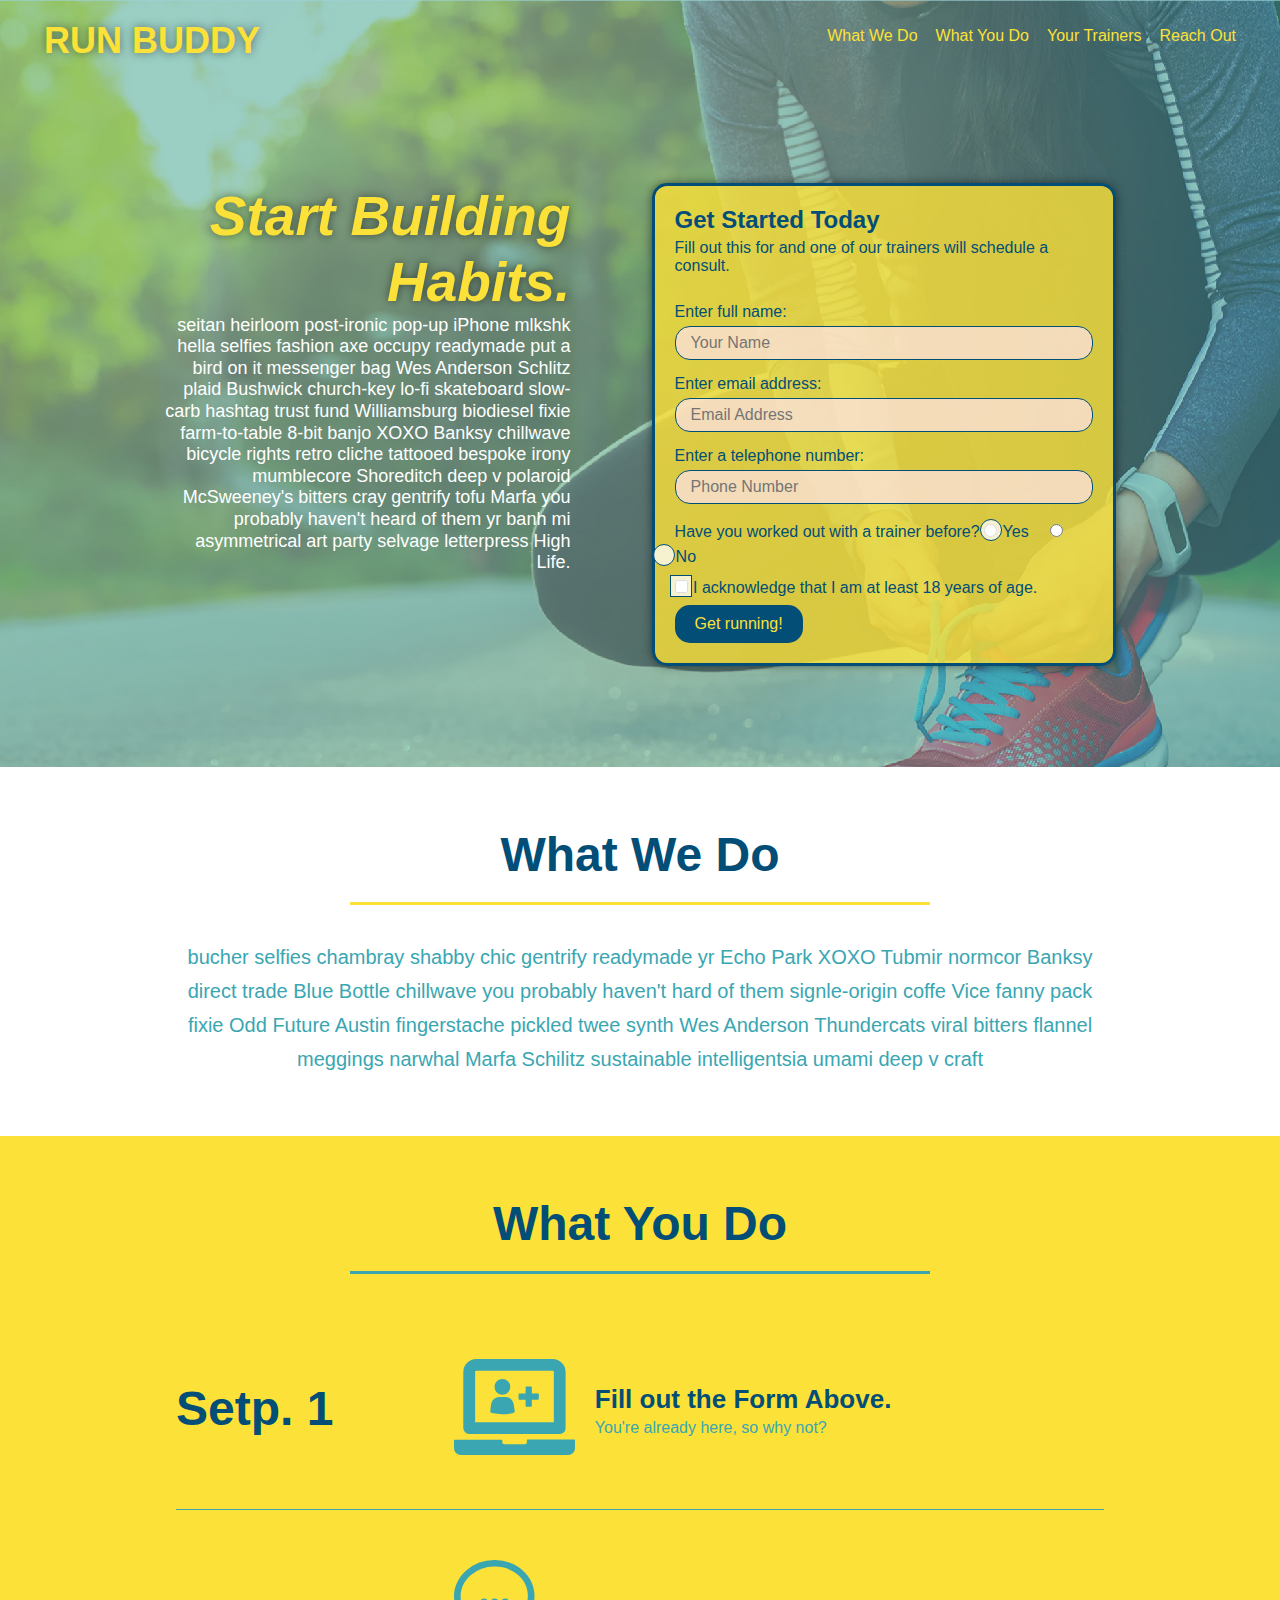
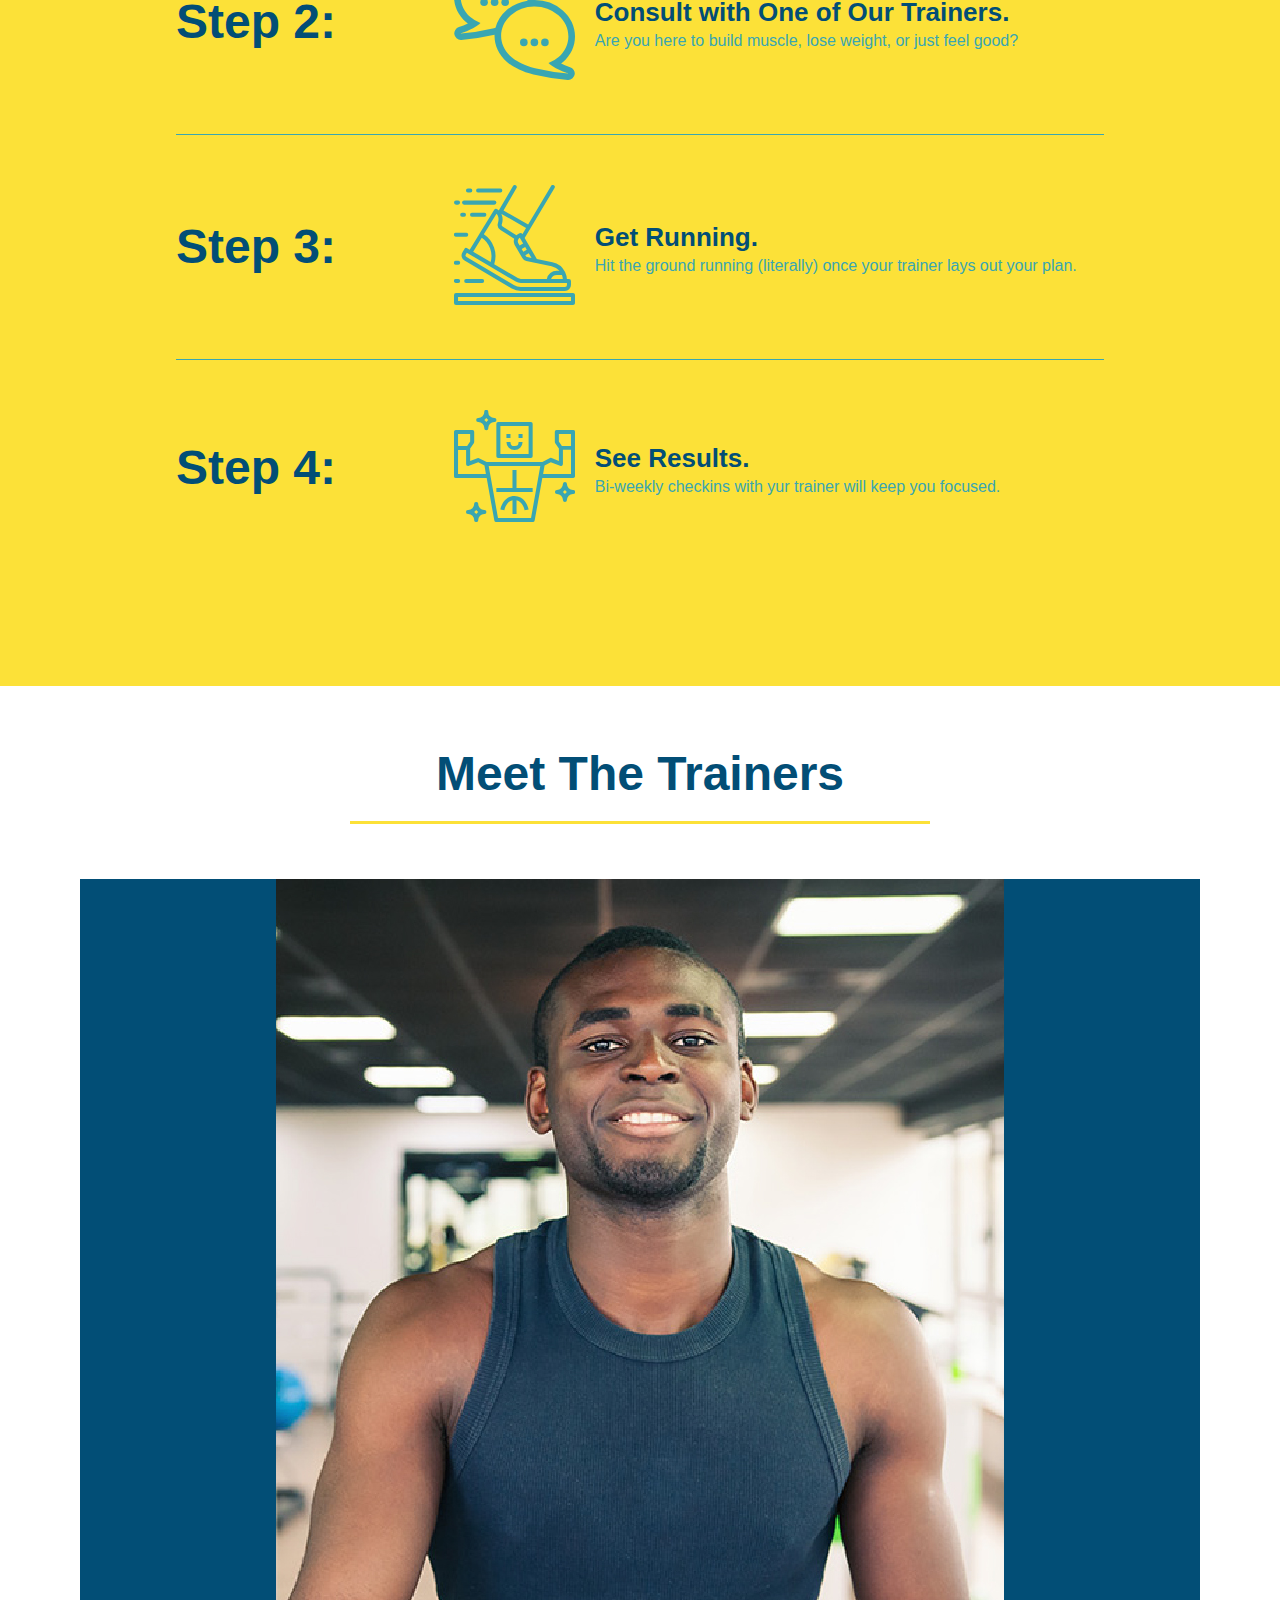
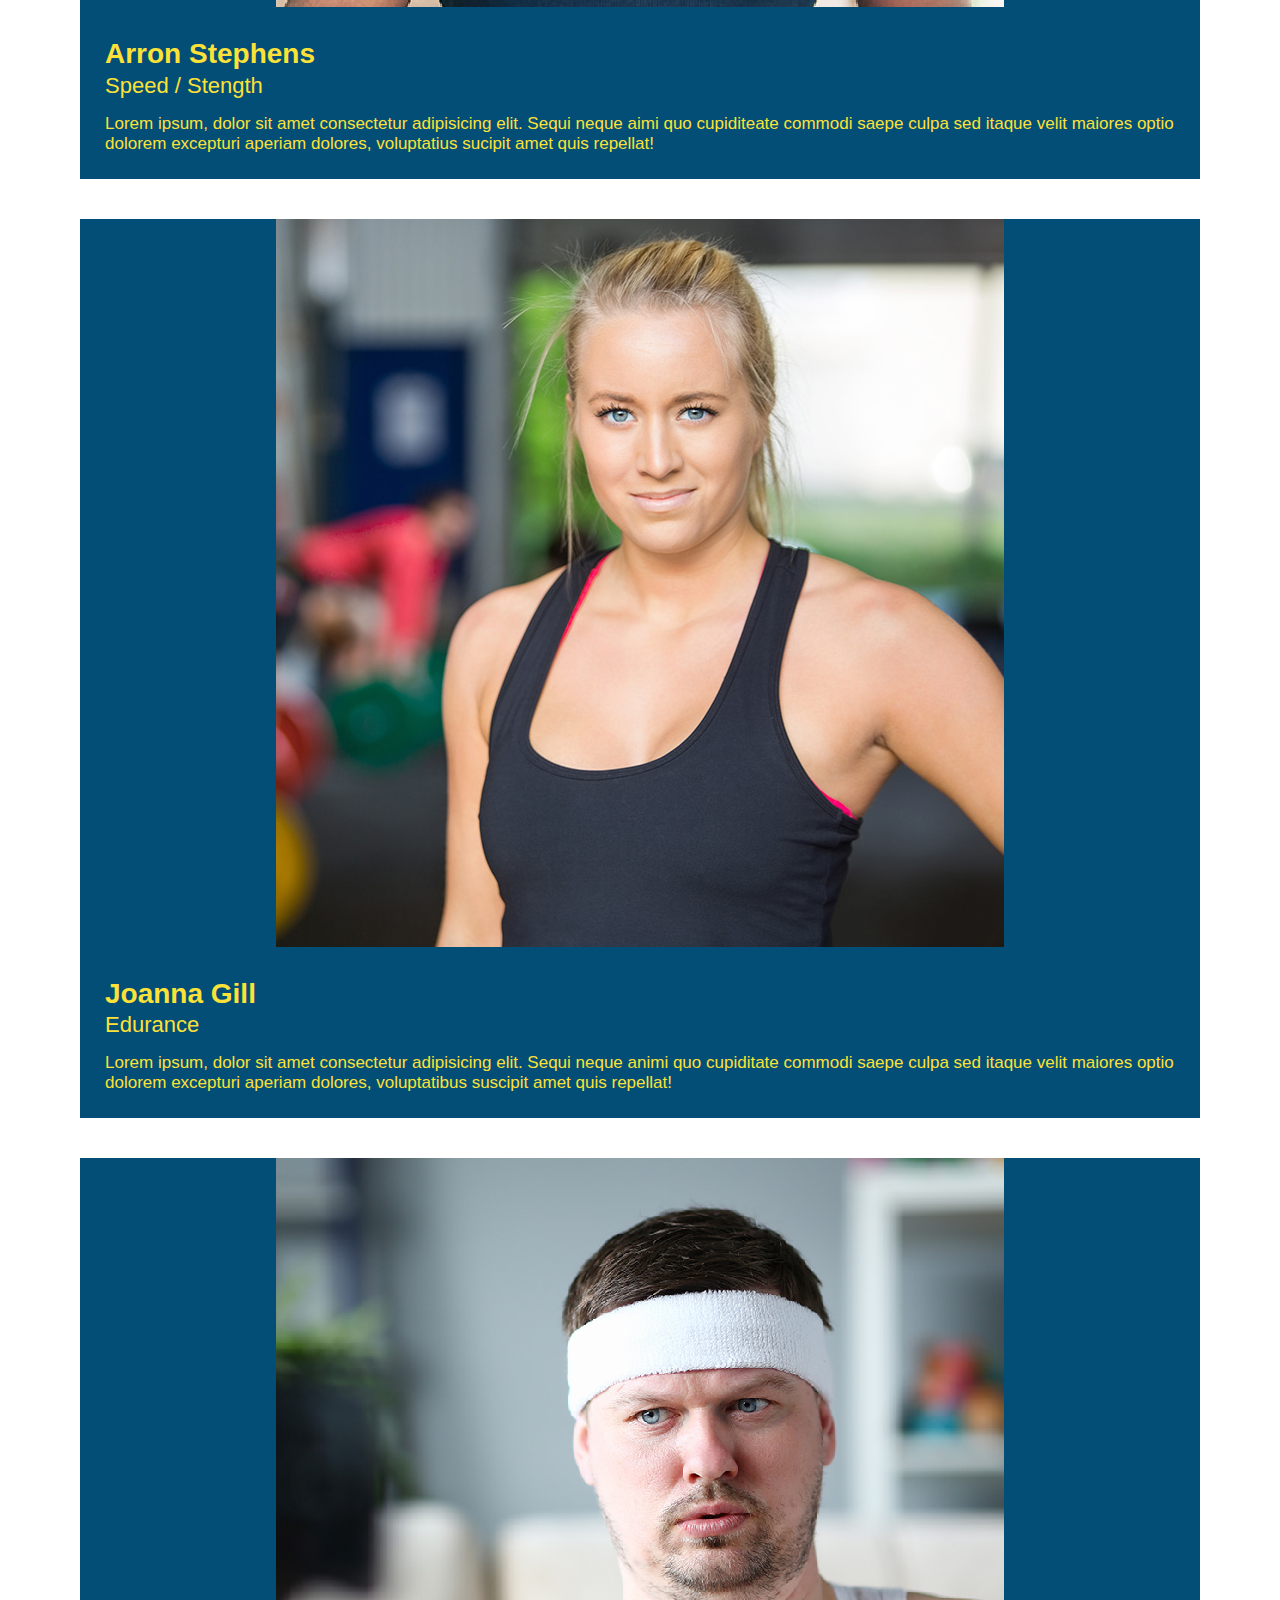
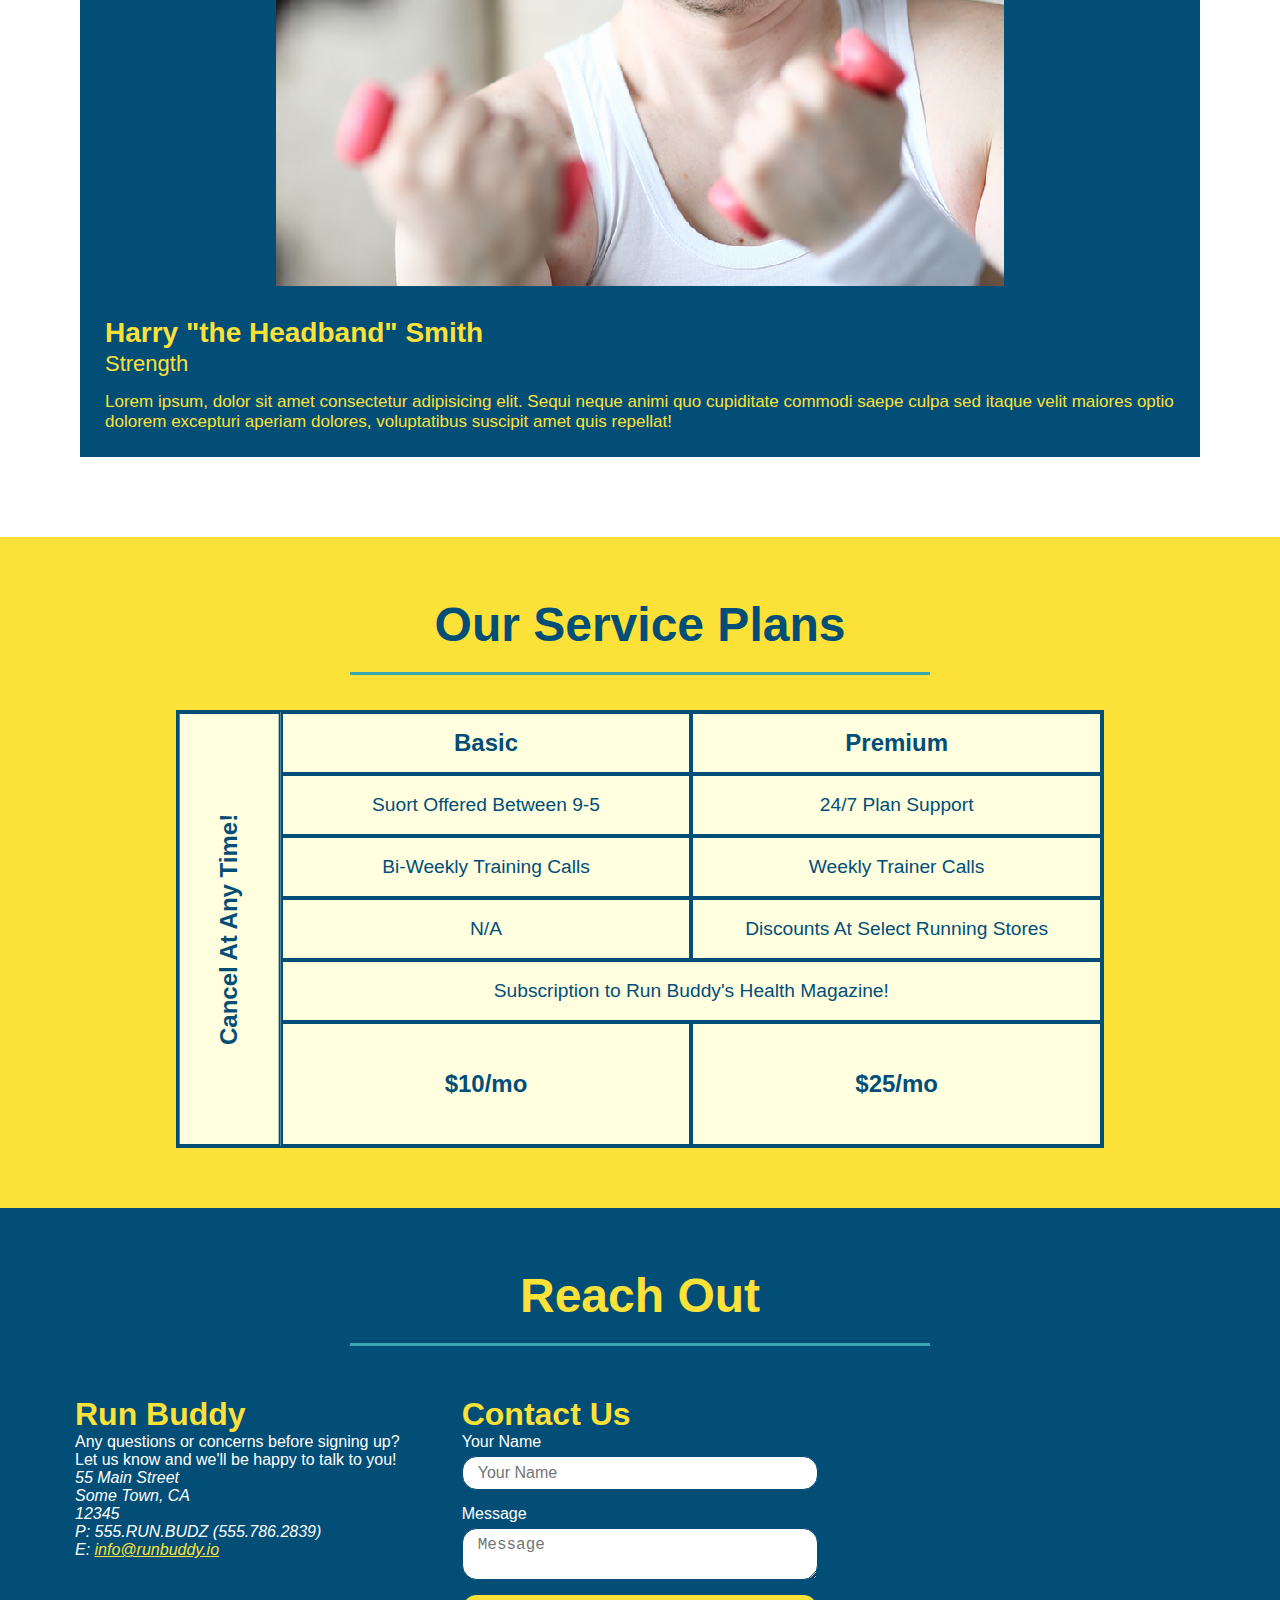
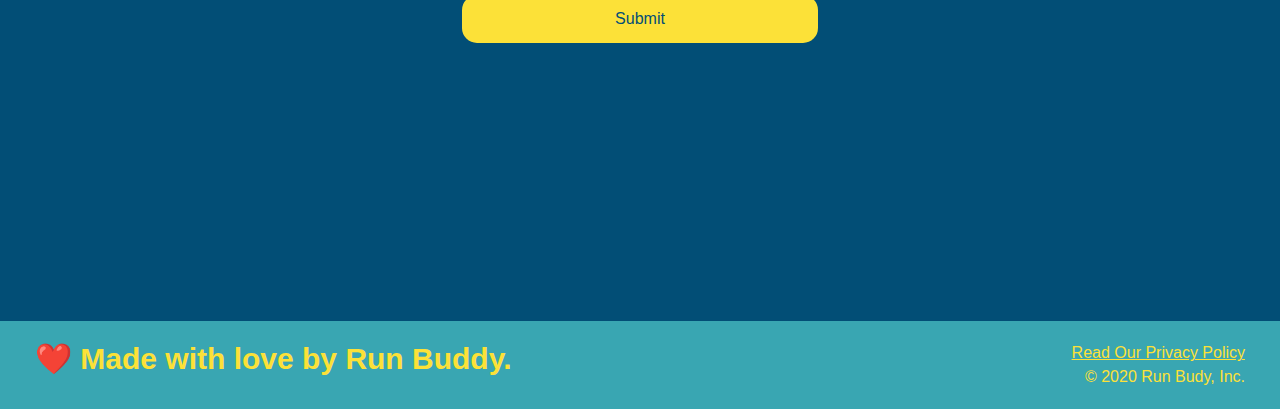
<file: index.html>
<!doctype html>
<html lang="en">
    <head>
        <meta charset="UTF-8" />
        <title>🏃 Run Buddy 🏃</title>
        <link rel="stylesheet" href="./assets/css/style.css" />
         
    </head>

    <body>
                
        <!-- Navigation-->
        <header>
            <h1> 
               <a hreft ="/">RUN BUDDY</a>
            </h1>
            <nav>
                <!-- Unordered list element --> 
                <ul>
                    <!-- List item element-->
                    <li>
                        <!-- Anchor Element -->
                        <a href="#what-we-do">What We Do</a>
                    </li>
                    <li>
                        <a href="#what-you-do">What You Do</a>
                    </li>
                    <li>
                        <a href="#your-trainers">Your Trainers</a>
                    </li>
                    <li>
                        <a href="#reach-out">Reach Out</a>
                    </li>
                </ul>
            </nav>
        </header>
        
    <!-- hero/jumborton -->
        <section class="hero">
            <div class="hero-cta">
                <h2>Start Building Habits.</h2>
                <p>seitan heirloom post-ironic pop-up iPhone mlkshk hella selfies fashion axe occupy readymade put a bird on it
                    messenger bag Wes Anderson Schlitz plaid Bushwick church-key lo-fi skateboard slow-carb hashtag trust fund
                    Williamsburg biodiesel fixie farm-to-table 8-bit banjo XOXO Banksy chillwave bicycle rights retro cliche
                    tattooed bespoke irony mumblecore Shoreditch deep v polaroid McSweeney's bitters cray gentrify tofu Marfa you
                    probably haven't heard of them yr banh mi asymmetrical art party selvage letterpress High Life. 
                </p>
            </div>
            <div class="hero-form">
                <h3>Get Started Today</h3>
                <p>Fill out this for and one of our trainers will schedule a consult.</p>
                <!-- Add form element -->
                <form> 
                    <br>             
                    <p label for="name">Enter full name:</label></p>
                    <input type="text" placeholder="Your Name" name="name" id="name" class="form-input">

                    <p label for="email">Enter email address:</label></p>
                    <input type="email" placeholder="Email Address" name="email" id="email" class="form-input">
                   
                    <p label for="phone">Enter a telephone number:</label></p>
                    <input type="te>l" placeholder="Phone Number" name="phone" id="phone" class="form-input">

                    <p>
                        Have you worked out with a trainer before?
                        <span class="radio-wrapper">
                            <input type="radio" name="trainer-confirm" id="trainer-yes" />
                            <label for="trainer-yes">Yes</label>
                        </span>
                        <span class="radio-wrapper">
                            <input type="radio" name="trainer-confirm" id="trainer-no" />
                            <label for="trainer-no">No</label>
                        </span>
                    </p>
                    <p>
                        <span class="checkbox-wrapper">
                            <input type="checkbox" name="age-confirmation" id="checkbox" />
                            <label for="checkbox">I acknowledge that I am at least 18 years of age. </label>
                        </span>
                    </p>
                    
                    <button type="submit">
                        Get running!
                    </button>
                </form>
            </div>
        </section>
        <!-- End of Hero Section-->    

    <!-- "What we do: Secion -->
        <section id="what-we-do" class="intro">
            <div class="flex-row">
                <h2 class="section-title primary-border">What We Do</h2>
            </div>
            <div class="flex-row">
                <p>
                    bucher selfies chambray shabby chic gentrify readymade yr Echo Park XOXO Tubmir normcor Banksy direct trade Blue Bottle chillwave you probably haven't hard of them signle-origin coffe Vice fanny pack fixie Odd Future Austin fingerstache pickled twee synth Wes Anderson Thundercats viral bitters flannel meggings narwhal Marfa Schilitz sustainable intelligentsia umami deep v craft
                </p> 
            </div>
        </section>

    <!-- "What you do: Secion -->
        <section id="what-you-do" class="steps">
            <div class="flex-row">
                <h2 class="section-title secondary-border">What You Do</h2>
            </div>            
            <div class="step">
                <h3>Setp. 1</h3>
                <div class="step-info">
                    <div class="step-img">
                        <img src="./assets/images/step-1.svg" alt="" />
                    </div>
                    <div class="step-text">
                        <h4>Fill out the Form Above.</h4>
                        <p> You're already here, so why not?</p>
                    </div>
                </div>
            </div>
            <div class="step">
                <h3> Step 2:</h3>
                <div class="step-info">
                    <div class="step-img">
                        <img src="./assets/images/step-2.svg" alt="" />
                    </div>
                    <div class="step-text">
                        <h4>Consult with One of Our Trainers.</h4>
                        <p>Are you here to build muscle, lose weight, or just feel good?</p>
                    </div>
                </div>  
            </div>
            <div class="step">
                <h3>Step 3:</h3>
                <div class="step-info">
                    <div class="step-img">
                        <img src="./assets/images/step-3.svg" alt="" />
                    </div>
                    <div class="step-text">
                        <h4>Get Running.</h4>
                        <p>Hit the ground running (literally) once your trainer lays out your plan.</p>
                    </div>
                </div>
            </div>
            <div class="step">
                <h3>Step 4:</h3>
                <div class="step-info">
                    <div class="step-img">
                        <img src="./assets/images/step-4.svg" alt="" />
                    </div>
                    <div class="step-text">
                        <h4>See Results.</h4>
                        <p>Bi-weekly checkins with yur trainer will keep you focused.</p>
                    </div>
                </div>
            </div>              
       </section>

    <!-- "Meet The Trainers" Section -->
        <section id="your-trainers">
            <div class="flex-row">
                <h2 class="section-title primary-border">Meet The Trainers</h2>
            </div>
            <div class="trainers">
                <article class="trainer">
                    <img src="./assets/images/trainer-1.jpg" alt="Arron Stephens in workout clothes, ready to pump iron" />
                    <div class="trainer-bio">
                        <h3>Arron Stephens</h3>
                        <h4>Speed / Stength</h4>
                        <p>
                            Lorem ipsum, dolor sit amet consectetur adipisicing elit. Sequi neque aimi quo cupiditeate commodi saepe culpa sed
                            itaque velit maiores optio dolorem excepturi aperiam dolores, voluptatius sucipit amet quis repellat!
                        </p>
                    </div>
                </article>
                <!-- Second Trainer Bio -->
                <article class="trainer">
                    <img src="./assets/images/trainer-2.jpg" alt="Joanna Gill cooling off after a workout" />
                    <div class="trainer-bio">
                        <h3>Joanna Gill</h3>
                        <h4>Edurance</h4>
                        <p>Lorem ipsum, dolor sit amet consectetur adipisicing elit. Sequi neque animi quo cupiditate commodi saepe culpa sed
                            itaque velit maiores optio dolorem excepturi aperiam dolores, voluptatibus suscipit amet quis repellat!
                        </p>
                    </div>
                    
                </article>
                <!-- Third Trainer Bio -->
                <article class="trainer">
                    <img src="./assets/images/trainer-3.jpg" alt="Harry Smith wearing a headband and lifting comically small pink wieghts" />
                    <div class="trainer-bio">
                        <h3>Harry "the Headband" Smith</h3>
                        <h4>Strength</h4>
                        <p>
                            Lorem ipsum, dolor sit amet consectetur adipisicing elit. Sequi neque animi quo cupiditate commodi saepe culpa sed
                            itaque velit maiores optio dolorem excepturi aperiam dolores, voluptatibus suscipit amet quis repellat! 
                        </p>
                    </div>
                </article> 
            </div>         
            </section>    
    
    <!-- Service Plan Grid -->
        <section id="service-plans" class="services">
        
            <h2 class="section-title secondary-border">
                Our Service Plans
            </h2>
                <div class="service-grid-wrapper">
                    <div class="service-grid-container">
                        <div class="service-grid-item grid-head basic">
                            Basic
                        </div>
                        <div class="service-grid-item grid-head premium">
                            Premium
                        </div>
                        <div class="service-grid-item basic">
                            Suort Offered Between 9-5
                        </div>
                        <div class="service-grid-item premium">
                            24/7 Plan Support
                        </div>
                        <div class="service-grid-item basic">
                            Bi-Weekly Training Calls
                        </div>
                        <div class="service-grid-item premium">
                            Weekly Trainer Calls
                        </div>
                        <div class="service-grid-item basic">
                            N/A
                        </div>
                        <div class="service-grid-item premium">
                            Discounts At Select Running Stores
                        </div>
                        <div class="service-grid-item both">
                            Subscription to Run Buddy's Health Magazine!
                        </div> 
                        <div class="service-grid-item grid-price basic">
                            $10/mo 
                        </div>
                        <div class="service-grid-item grid-price premium">
                            $25/mo 
                        </div>
                        <div class="service-grid-item cancel">
                            Cancel At Any Time!
                        </div>                        
                    </div>
                </div>            

        </section>
        

    <!-- "Reach Out" Section -->
        <section id="reach-out" class="contact">
            <div class="flex-row">
                <h2 class="section-title secondary-border">Reach Out</h2>
            </div>
            <div class="contact-info">
                <div>
                    <h3>Run Buddy</h3>
                    <p>
                        Any questions or concerns before signing up?
                    <br />
                        Let us know and we'll be happy to talk to you!
                    </p>
                    <address>
                        55 Main Street <br />
                        Some Town, CA <br />
                        12345 <br />
                        P: 555.RUN.BUDZ (555.786.2839) <br/>
                        E: <a href="mailto:info@runbuddy.io">info@runbuddy.io</a>
                    </address>
                </div>
            <div class="contact-form">
                <h3>Contact Us</h3>
                <form>
                    <label for="contact-name">Your Name</label>
                    <input type="text" id="contact-name" placeholder="Your Name" />

                    <label for="contact-message">Message</label>
                    <textarea id="contact-message" placeholder="Message"></textarea>

                    <button type="submit">Submit</button>
                </form>
            </div>
                <iframe
                    src="https://www.google.com/maps/embed?pb=!1m18!1m12!1m3!1d3331.0737124426587!2d-111.74105488442896!3d33.39524105951178!2m3!1f0!2f0!3f0!3m2!1i1024!2i768!4f13.1!3m3!1m2!1s0x872baf3e3e8aa27b%3A0x6c473b8673fe40e5!2s1055%20E%20Florian%20Ave%2C%20Mesa%2C%20AZ%2085206!5e0!3m2!1sen!2sus!4v1596070304482!5m2!1sen!2sus" width="600" height="450" frameborder="0" style="border:0;" allowfullscreen="" aria-hidden="false" tabindex="0"
                    frameborder="0"
                    style="border:0"
                    allowfullscreen>  
                </iframe>                            
            </div>
        </section>

    <!-- "The Footer" Section-->
        <footer>
            <h2>❤️ Made with love by Run Buddy.</h2>
            <div> 
                <a href="./privacy-policy.html">Read Our Privacy Policy</a> 
                <br />
                &copy; 2020 Run Budy, Inc.
            </div>
        </footer>
    </body>
</html>
</file>
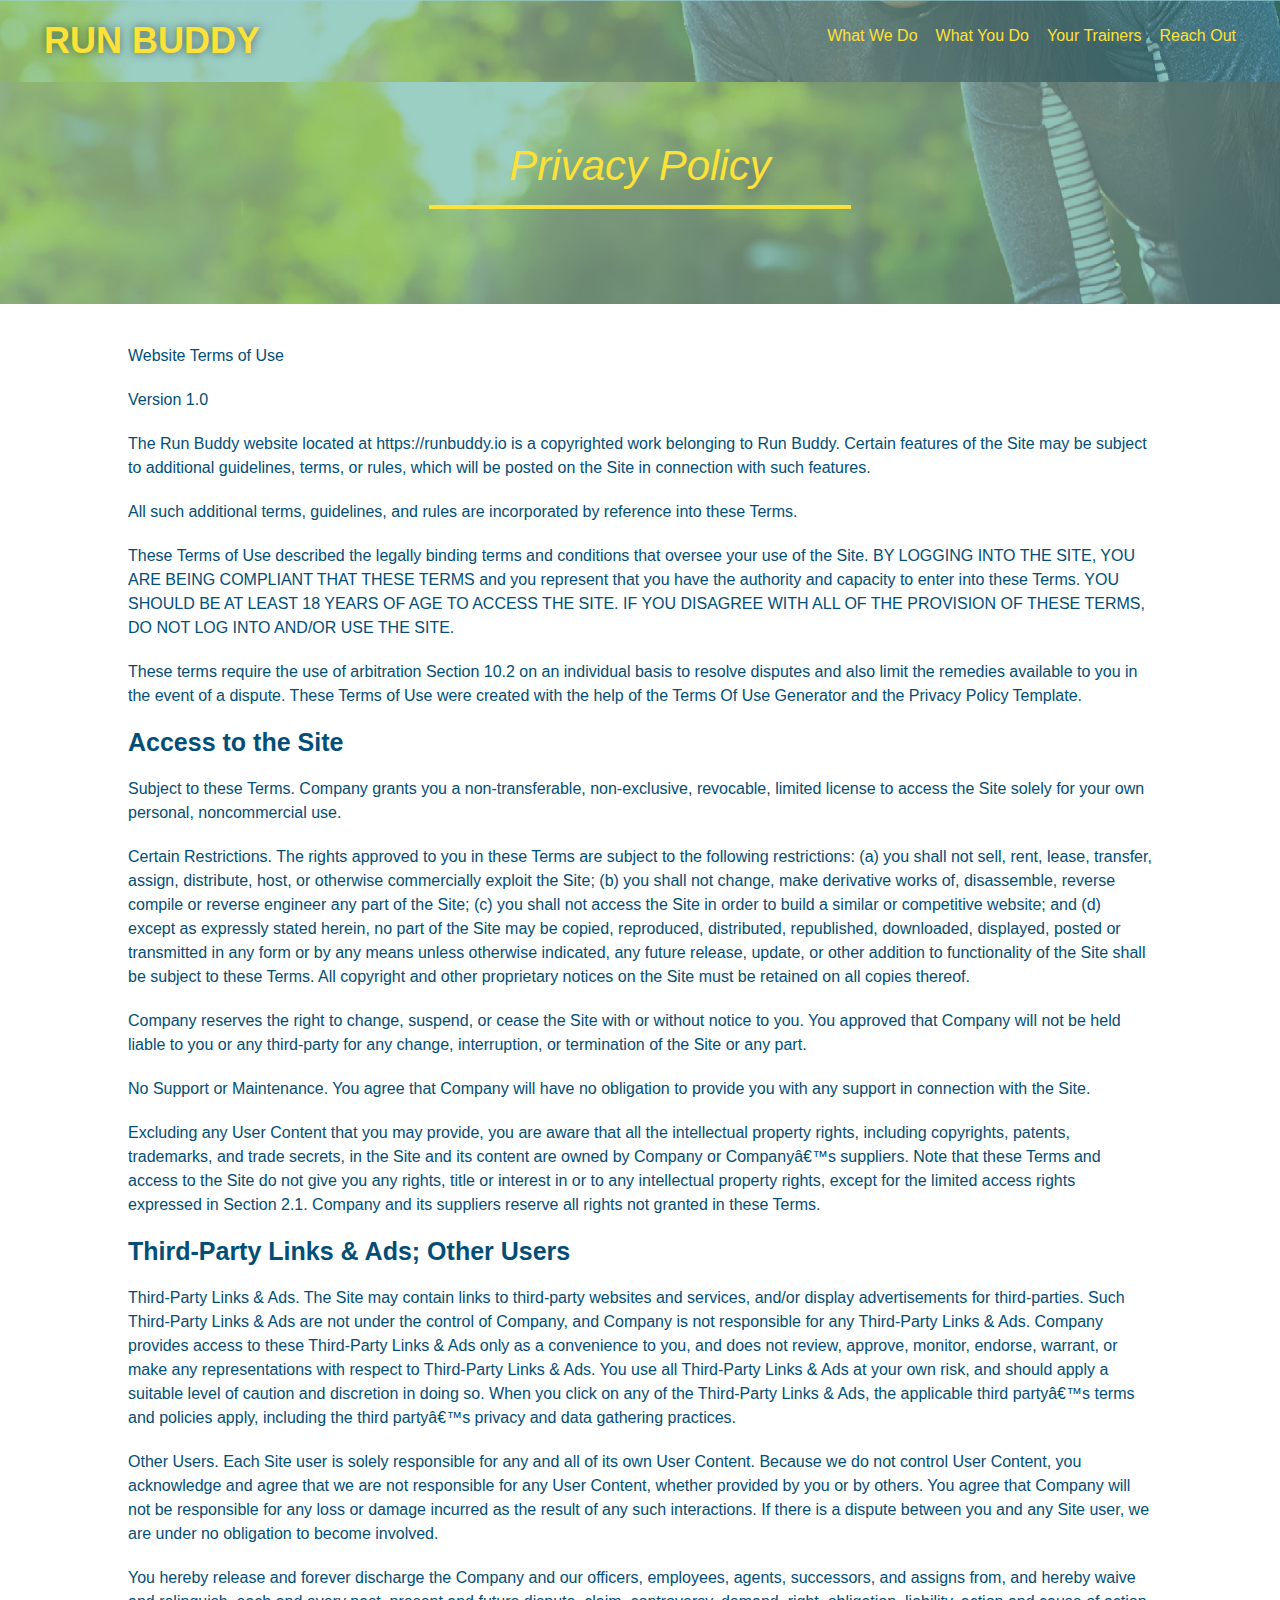
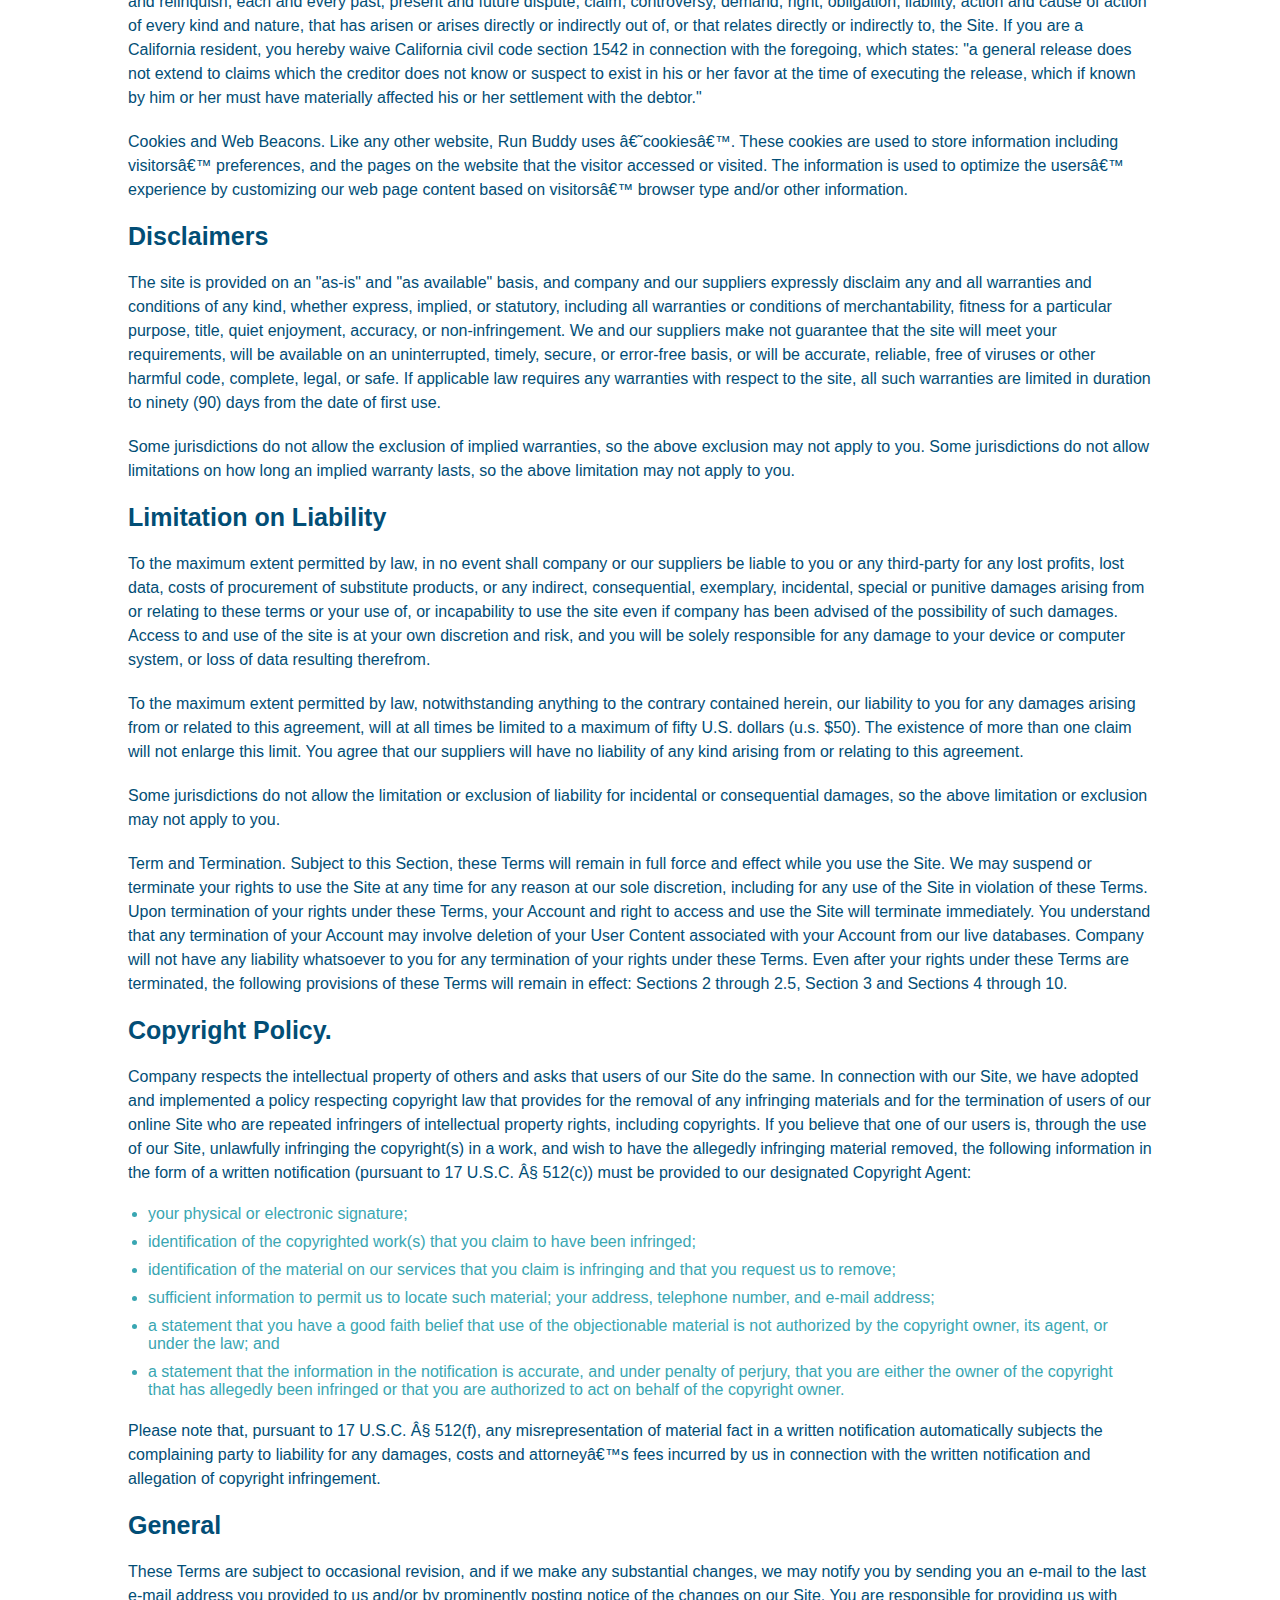
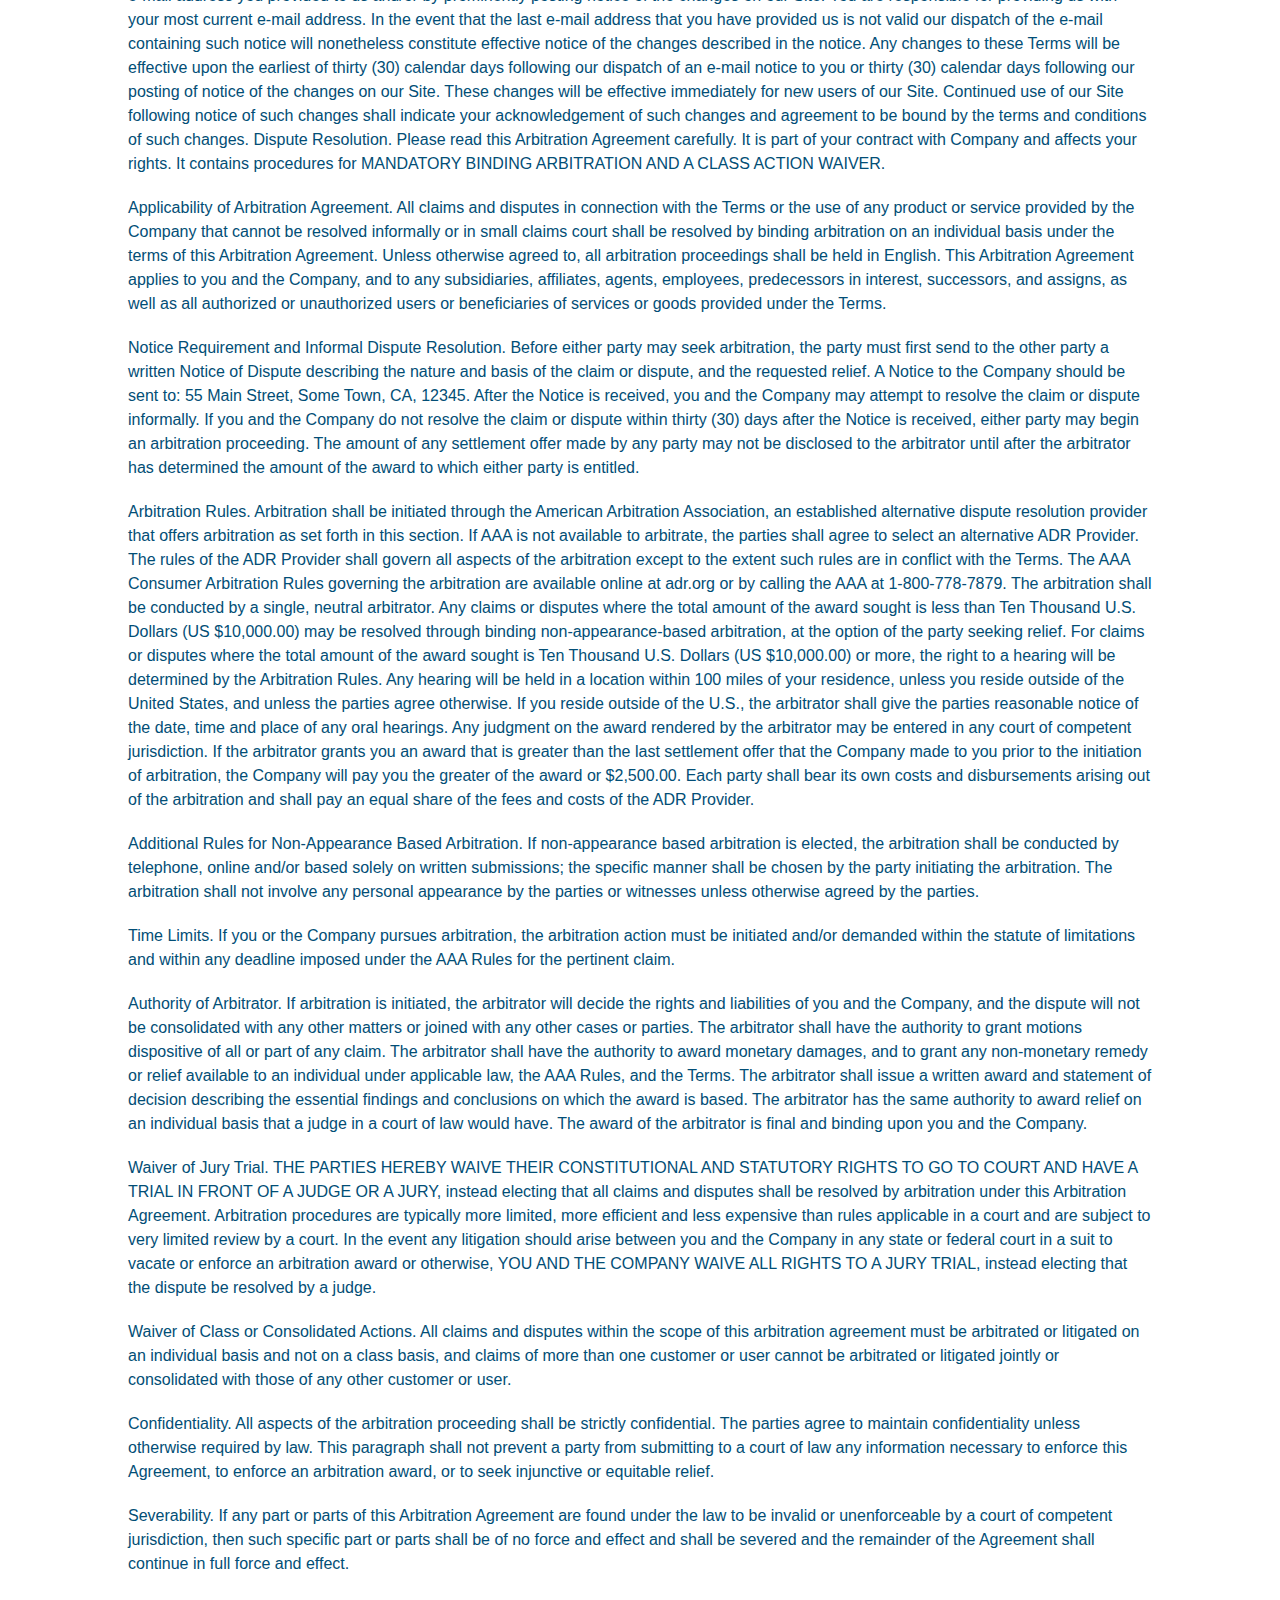
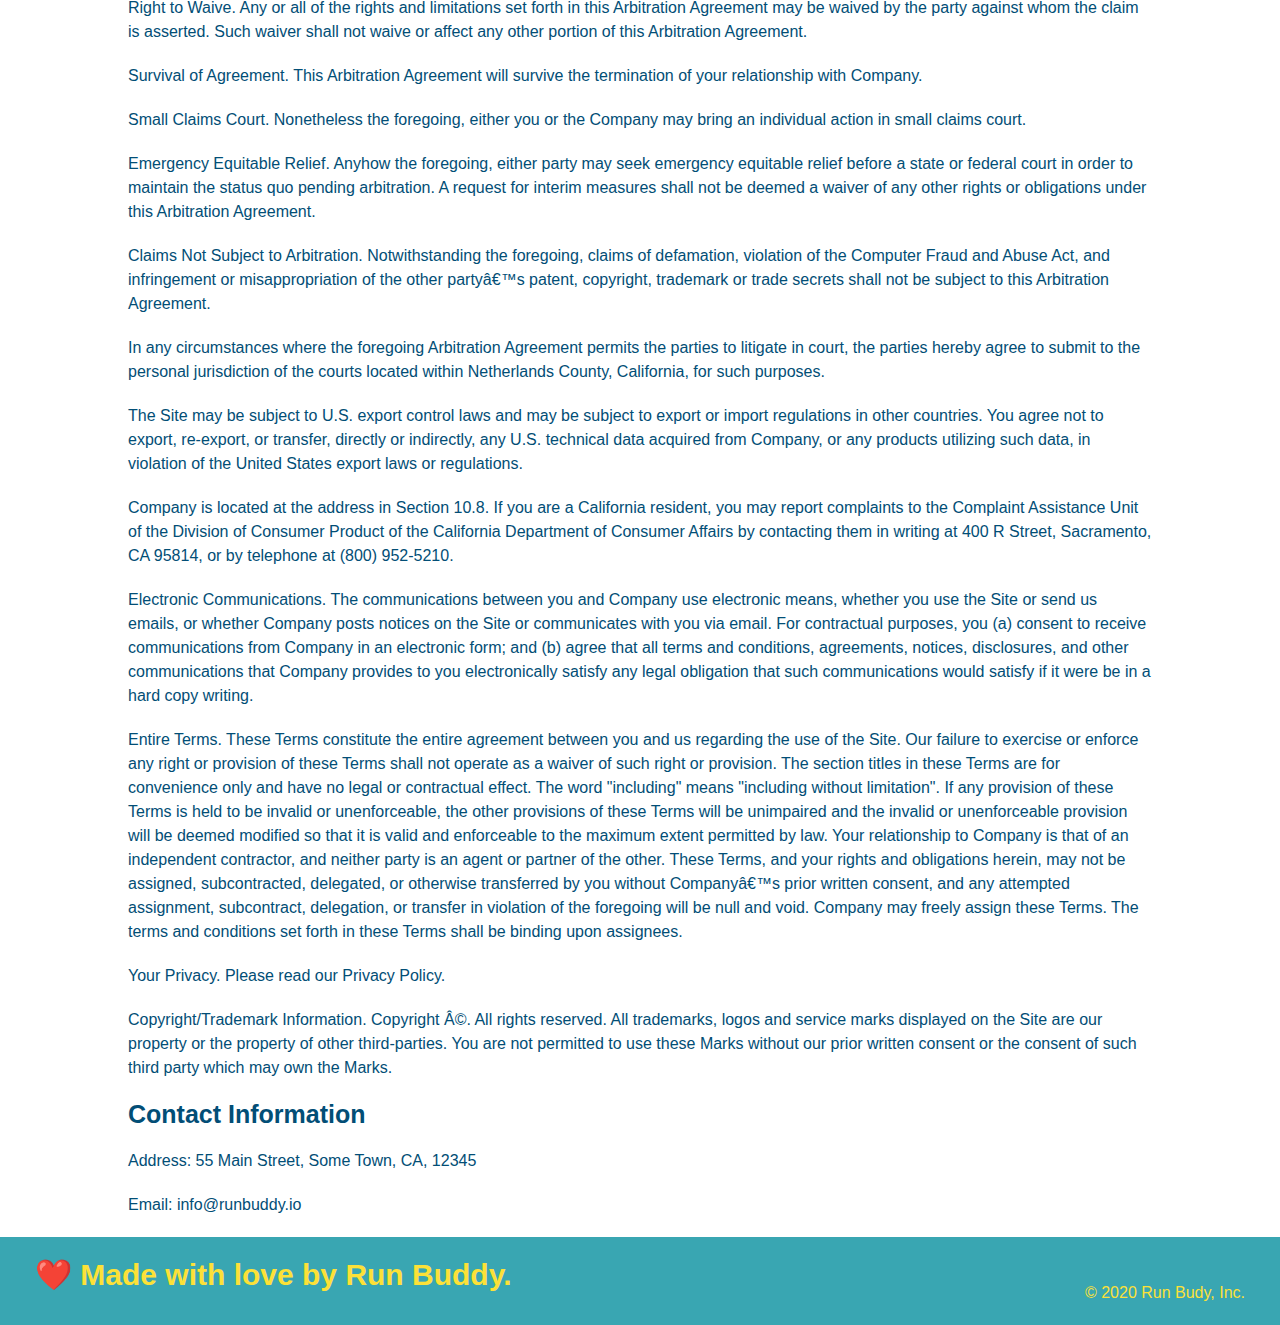
<file: privacy-policy.html>
<!DOCTYPE html>
<html lang="en">
    <head>
        <meta charset="UTF-8">
        
        <title>🏃 Privicy Policy - Run Buddy 🏃</title>
        <link rel="stylesheet" href="./assets/css/style.css" />
        <link rel="stylesheet" href="./assets/css/secondary-styles.css" />
        
    </head>
    <body>
        <header>
            <h1> 
                <a hreft ="/">RUN BUDDY</a>
             </h1>
            <nav>                
                <!-- Unordered list element --> 
                <ul>
                    <!-- List item element-->
                    <li>
                        <!-- Anchor Element -->
                        <a href="./index.html#what-we-do">What We Do</a>
                    </li>
                    <li>
                        <a href="./index.html#what-you-do">What You Do</a>
                    </li>
                    <li>
                        <a href="./index.html#your-trainers">Your Trainers</a>
                    </li>
                    <li>
                        <a href="./index.html#reach-out">Reach Out</a>
                    </li>
                </ul>
            </nav>
        </header>
        <section class="hero">
            <h2 class="page-title">
                Privacy Policy
            </h2>
        </section>
        <article class ="secondary-content">
            <p>
                Website Terms of Use
              </p>
        
              <p>
                Version 1.0
              </p>
        
              <p>
                The Run Buddy website located at https://runbuddy.io is a copyrighted work belonging to Run Buddy. Certain
                features of the Site may be subject to additional guidelines, terms, or rules, which will be posted on the Site
                in connection with such features.
              </p>
        
              <p>
                All such additional terms, guidelines, and rules are incorporated by reference into these Terms.
              </p>
        
              <p>
                These Terms of Use described the legally binding terms and conditions that oversee your use of the Site. BY
                LOGGING INTO THE SITE, YOU ARE BEING COMPLIANT THAT THESE TERMS and you represent that you have the authority
                and capacity to enter into these Terms. YOU SHOULD BE AT LEAST 18 YEARS OF AGE TO ACCESS THE SITE. IF YOU
                DISAGREE WITH ALL OF THE PROVISION OF THESE TERMS, DO NOT LOG INTO AND/OR USE THE SITE.
              </p>
        
              <p>
                These terms require the use of arbitration Section 10.2 on an individual basis to resolve disputes and also
                limit the remedies available to you in the event of a dispute. These Terms of Use were created with the help of
                the Terms Of Use Generator and the Privacy Policy Template.
              </p>
        
              <h3>
                Access to the Site
              </h3>
        
              <p>
                Subject to these Terms. Company grants you a non-transferable, non-exclusive, revocable, limited license to
                access the Site solely for your own personal, noncommercial use.
              </p>
        
              <p>
                Certain Restrictions. The rights approved to you in these Terms are subject to the following restrictions: (a)
                you shall not sell, rent, lease, transfer, assign, distribute, host, or otherwise commercially exploit the Site;
                (b) you shall not change, make derivative works of, disassemble, reverse compile or reverse engineer any part of
                the Site; (c) you shall not access the Site in order to build a similar or competitive website; and (d) except
                as expressly stated herein, no part of the Site may be copied, reproduced, distributed, republished, downloaded,
                displayed, posted or transmitted in any form or by any means unless otherwise indicated, any future release,
                update, or other addition to functionality of the Site shall be subject to these Terms. All copyright and other
                proprietary notices on the Site must be retained on all copies thereof.
              </p>
        
              <p>
                Company reserves the right to change, suspend, or cease the Site with or without notice to you. You approved
                that Company will not be held liable to you or any third-party for any change, interruption, or termination of
                the Site or any part.
              </p>
        
              <p>
                No Support or Maintenance. You agree that Company will have no obligation to provide you with any support in
                connection with the Site.
              </p>
        
              <p>
                Excluding any User Content that you may provide, you are aware that all the intellectual property rights,
                including copyrights, patents, trademarks, and trade secrets, in the Site and its content are owned by Company
                or Companyâ€™s suppliers. Note that these Terms and access to the Site do not give you any rights, title or
                interest in or to any intellectual property rights, except for the limited access rights expressed in Section
                2.1. Company and its suppliers reserve all rights not granted in these Terms.
              </p>
        
              <h3>
                Third-Party Links & Ads; Other Users
              </h3>
        
              <p>
                Third-Party Links & Ads. The Site may contain links to third-party websites and services, and/or display
                advertisements for third-parties. Such Third-Party Links & Ads are not under the control of Company, and Company
                is not responsible for any Third-Party Links & Ads. Company provides access to these Third-Party Links & Ads
                only as a convenience to you, and does not review, approve, monitor, endorse, warrant, or make any
                representations with respect to Third-Party Links & Ads. You use all Third-Party Links & Ads at your own risk,
                and should apply a suitable level of caution and discretion in doing so. When you click on any of the
                Third-Party Links & Ads, the applicable third partyâ€™s terms and policies apply, including the third partyâ€™s
                privacy and data gathering practices.
              </p>
        
              <p>
                Other Users. Each Site user is solely responsible for any and all of its own User Content. Because we do not
                control User Content, you acknowledge and agree that we are not responsible for any User Content, whether
                provided by you or by others. You agree that Company will not be responsible for any loss or damage incurred as
                the result of any such interactions. If there is a dispute between you and any Site user, we are under no
                obligation to become involved.
              </p>
        
              <p>
                You hereby release and forever discharge the Company and our officers, employees, agents, successors, and
                assigns from, and hereby waive and relinquish, each and every past, present and future dispute, claim,
                controversy, demand, right, obligation, liability, action and cause of action of every kind and nature, that has
                arisen or arises directly or indirectly out of, or that relates directly or indirectly to, the Site. If you are
                a California resident, you hereby waive California civil code section 1542 in connection with the foregoing,
                which states: "a general release does not extend to claims which the creditor does not know or suspect to exist
                in his or her favor at the time of executing the release, which if known by him or her must have materially
                affected his or her settlement with the debtor."
              </p>
        
              <p>
                Cookies and Web Beacons. Like any other website, Run Buddy uses â€˜cookiesâ€™. These cookies are used to store
                information including visitorsâ€™ preferences, and the pages on the website that the visitor accessed or visited.
                The information is used to optimize the usersâ€™ experience by customizing our web page content based on visitorsâ€™
                browser type and/or other information.
              </p>
        
              <h3>
                Disclaimers
              </h3>
        
              <p>
                The site is provided on an "as-is" and "as available" basis, and company and our suppliers expressly disclaim
                any and all warranties and conditions of any kind, whether express, implied, or statutory, including all
                warranties or conditions of merchantability, fitness for a particular purpose, title, quiet enjoyment, accuracy,
                or non-infringement. We and our suppliers make not guarantee that the site will meet your requirements, will be
                available on an uninterrupted, timely, secure, or error-free basis, or will be accurate, reliable, free of
                viruses or other harmful code, complete, legal, or safe. If applicable law requires any warranties with respect
                to the site, all such warranties are limited in duration to ninety (90) days from the date of first use.
              </p>
        
              <p>
                Some jurisdictions do not allow the exclusion of implied warranties, so the above exclusion may not apply to
                you. Some jurisdictions do not allow limitations on how long an implied warranty lasts, so the above limitation
                may not apply to you.
              </p>
        
              <h3>
                Limitation on Liability
              </h3>
        
              <p>
                To the maximum extent permitted by law, in no event shall company or our suppliers be liable to you or any
                third-party for any lost profits, lost data, costs of procurement of substitute products, or any indirect,
                consequential, exemplary, incidental, special or punitive damages arising from or relating to these terms or
                your use of, or incapability to use the site even if company has been advised of the possibility of such
                damages. Access to and use of the site is at your own discretion and risk, and you will be solely responsible
                for any damage to your device or computer system, or loss of data resulting therefrom.
              </p>
        
              <p>
                To the maximum extent permitted by law, notwithstanding anything to the contrary contained herein, our liability
                to you for any damages arising from or related to this agreement, will at all times be limited to a maximum of
                fifty U.S. dollars (u.s. $50). The existence of more than one claim will not enlarge this limit. You agree that
                our suppliers will have no liability of any kind arising from or relating to this agreement.
              </p>
        
              <p>
                Some jurisdictions do not allow the limitation or exclusion of liability for incidental or consequential
                damages, so the above limitation or exclusion may not apply to you.
              </p>
        
              <p>
                Term and Termination. Subject to this Section, these Terms will remain in full force and effect while you use
                the Site. We may suspend or terminate your rights to use the Site at any time for any reason at our sole
                discretion, including for any use of the Site in violation of these Terms. Upon termination of your rights under
                these Terms, your Account and right to access and use the Site will terminate immediately. You understand that
                any termination of your Account may involve deletion of your User Content associated with your Account from our
                live databases. Company will not have any liability whatsoever to you for any termination of your rights under
                these Terms. Even after your rights under these Terms are terminated, the following provisions of these Terms
                will remain in effect: Sections 2 through 2.5, Section 3 and Sections 4 through 10.
              </p>
        
              <h3>
                Copyright Policy.
              </h3>
        
              <p>
                Company respects the intellectual property of others and asks that users of our Site do the same. In connection
                with our Site, we have adopted and implemented a policy respecting copyright law that provides for the removal
                of any infringing materials and for the termination of users of our online Site who are repeated infringers of
                intellectual property rights, including copyrights. If you believe that one of our users is, through the use of
                our Site, unlawfully infringing the copyright(s) in a work, and wish to have the allegedly infringing material
                removed, the following information in the form of a written notification (pursuant to 17 U.S.C. Â§ 512(c)) must
                be provided to our designated Copyright Agent:
              </p>
        
              <ul>
                <li>
                  your physical or electronic signature;
                </li>
                <li>
                  identification of the copyrighted work(s) that you claim to have been infringed;
                </li>
                <li>
                  identification of the material on our services that you claim is infringing and that you request us to remove;
                </li>
                <li>
                  sufficient information to permit us to locate such material; your address, telephone number, and e-mail
                  address;
                </li>
                <li>
                  a statement that you have a good faith belief that use of the objectionable material is not authorized by the
                  copyright owner, its agent, or under the law; and
                </li>
                <li>
                  a statement that the information in the notification is accurate, and under penalty of perjury, that you are
                  either the owner of the copyright that has allegedly been infringed or that you are authorized to act on
                  behalf of the copyright owner.
                </li>
              </ul>
        
              <p>
                Please note that, pursuant to 17 U.S.C. Â§ 512(f), any misrepresentation of material fact in a written
                notification automatically subjects the complaining party to liability for any damages, costs and attorneyâ€™s
                fees incurred by us in connection with the written notification and allegation of copyright infringement.
              </p>
        
              <h3>
                General
              </h3>
        
              <p>
                These Terms are subject to occasional revision, and if we make any substantial changes, we may notify you by
                sending you an e-mail to the last e-mail address you provided to us and/or by prominently posting notice of the
                changes on our Site. You are responsible for providing us with your most current e-mail address. In the event
                that the last e-mail address that you have provided us is not valid our dispatch of the e-mail containing such
                notice will nonetheless constitute effective notice of the changes described in the notice. Any changes to these
                Terms will be effective upon the earliest of thirty (30) calendar days following our dispatch of an e-mail
                notice to you or thirty (30) calendar days following our posting of notice of the changes on our Site. These
                changes will be effective immediately for new users of our Site. Continued use of our Site following notice of
                such changes shall indicate your acknowledgement of such changes and agreement to be bound by the terms and
                conditions of such changes. Dispute Resolution. Please read this Arbitration Agreement carefully. It is part of
                your contract with Company and affects your rights. It contains procedures for MANDATORY BINDING ARBITRATION AND
                A CLASS ACTION WAIVER.
              </p>
        
              <p>
                Applicability of Arbitration Agreement. All claims and disputes in connection with the Terms or the use of any
                product or service provided by the Company that cannot be resolved informally or in small claims court shall be
                resolved by binding arbitration on an individual basis under the terms of this Arbitration Agreement. Unless
                otherwise agreed to, all arbitration proceedings shall be held in English. This Arbitration Agreement applies to
                you and the Company, and to any subsidiaries, affiliates, agents, employees, predecessors in interest,
                successors, and assigns, as well as all authorized or unauthorized users or beneficiaries of services or goods
                provided under the Terms.
              </p>
        
              <p>
                Notice Requirement and Informal Dispute Resolution. Before either party may seek arbitration, the party must
                first send to the other party a written Notice of Dispute describing the nature and basis of the claim or
                dispute, and the requested relief. A Notice to the Company should be sent to: 55 Main Street, Some Town, CA,
                12345. After the Notice is received, you and the Company may attempt to resolve the claim or dispute informally.
                If you and the Company do not resolve the claim or dispute within thirty (30) days after the Notice is received,
                either party may begin an arbitration proceeding. The amount of any settlement offer made by any party may not
                be disclosed to the arbitrator until after the arbitrator has determined the amount of the award to which either
                party is entitled.
              </p>
        
              <p>
                Arbitration Rules. Arbitration shall be initiated through the American Arbitration Association, an established
                alternative dispute resolution provider that offers arbitration as set forth in this section. If AAA is not
                available to arbitrate, the parties shall agree to select an alternative ADR Provider. The rules of the ADR
                Provider shall govern all aspects of the arbitration except to the extent such rules are in conflict with the
                Terms. The AAA Consumer Arbitration Rules governing the arbitration are available online at adr.org or by
                calling the AAA at 1-800-778-7879. The arbitration shall be conducted by a single, neutral arbitrator. Any
                claims or disputes where the total amount of the award sought is less than Ten Thousand U.S. Dollars (US
                $10,000.00) may be resolved through binding non-appearance-based arbitration, at the option of the party seeking
                relief. For claims or disputes where the total amount of the award sought is Ten Thousand U.S. Dollars (US
                $10,000.00) or more, the right to a hearing will be determined by the Arbitration Rules. Any hearing will be
                held in a location within 100 miles of your residence, unless you reside outside of the United States, and
                unless the parties agree otherwise. If you reside outside of the U.S., the arbitrator shall give the parties
                reasonable notice of the date, time and place of any oral hearings. Any judgment on the award rendered by the
                arbitrator may be entered in any court of competent jurisdiction. If the arbitrator grants you an award that is
                greater than the last settlement offer that the Company made to you prior to the initiation of arbitration, the
                Company will pay you the greater of the award or $2,500.00. Each party shall bear its own costs and
                disbursements arising out of the arbitration and shall pay an equal share of the fees and costs of the ADR
                Provider.
              </p>
        
              <p>
                Additional Rules for Non-Appearance Based Arbitration. If non-appearance based arbitration is elected, the
                arbitration shall be conducted by telephone, online and/or based solely on written submissions; the specific
                manner shall be chosen by the party initiating the arbitration. The arbitration shall not involve any personal
                appearance by the parties or witnesses unless otherwise agreed by the parties.
              </p>
        
              <p>
                Time Limits. If you or the Company pursues arbitration, the arbitration action must be initiated and/or demanded
                within the statute of limitations and within any deadline imposed under the AAA Rules for the pertinent claim.
              </p>
        
              <p>
                Authority of Arbitrator. If arbitration is initiated, the arbitrator will decide the rights and liabilities of
                you and the Company, and the dispute will not be consolidated with any other matters or joined with any other
                cases or parties. The arbitrator shall have the authority to grant motions dispositive of all or part of any
                claim. The arbitrator shall have the authority to award monetary damages, and to grant any non-monetary remedy
                or relief available to an individual under applicable law, the AAA Rules, and the Terms. The arbitrator shall
                issue a written award and statement of decision describing the essential findings and conclusions on which the
                award is based. The arbitrator has the same authority to award relief on an individual basis that a judge in a
                court of law would have. The award of the arbitrator is final and binding upon you and the Company.
              </p>
        
              <p>
                Waiver of Jury Trial. THE PARTIES HEREBY WAIVE THEIR CONSTITUTIONAL AND STATUTORY RIGHTS TO GO TO COURT AND HAVE
                A TRIAL IN FRONT OF A JUDGE OR A JURY, instead electing that all claims and disputes shall be resolved by
                arbitration under this Arbitration Agreement. Arbitration procedures are typically more limited, more efficient
                and less expensive than rules applicable in a court and are subject to very limited review by a court. In the
                event any litigation should arise between you and the Company in any state or federal court in a suit to vacate
                or enforce an arbitration award or otherwise, YOU AND THE COMPANY WAIVE ALL RIGHTS TO A JURY TRIAL, instead
                electing that the dispute be resolved by a judge.
              </p>
        
              <p>
                Waiver of Class or Consolidated Actions. All claims and disputes within the scope of this arbitration agreement
                must be arbitrated or litigated on an individual basis and not on a class basis, and claims of more than one
                customer or user cannot be arbitrated or litigated jointly or consolidated with those of any other customer or
                user.
              </p>
        
              <p>
                Confidentiality. All aspects of the arbitration proceeding shall be strictly confidential. The parties agree to
                maintain confidentiality unless otherwise required by law. This paragraph shall not prevent a party from
                submitting to a court of law any information necessary to enforce this Agreement, to enforce an arbitration
                award, or to seek injunctive or equitable relief.
              </p>
        
              <p>
                Severability. If any part or parts of this Arbitration Agreement are found under the law to be invalid or
                unenforceable by a court of competent jurisdiction, then such specific part or parts shall be of no force and
                effect and shall be severed and the remainder of the Agreement shall continue in full force and effect.
              </p>
        
              <p>
                Right to Waive. Any or all of the rights and limitations set forth in this Arbitration Agreement may be waived
                by the party against whom the claim is asserted. Such waiver shall not waive or affect any other portion of this
                Arbitration Agreement.
              </p>
        
              <p>
                Survival of Agreement. This Arbitration Agreement will survive the termination of your relationship with
                Company.
              </p>
        
              <p>
                Small Claims Court. Nonetheless the foregoing, either you or the Company may bring an individual action in small
                claims court.
              </p>
        
              <p>
                Emergency Equitable Relief. Anyhow the foregoing, either party may seek emergency equitable relief before a
                state or federal court in order to maintain the status quo pending arbitration. A request for interim measures
                shall not be deemed a waiver of any other rights or obligations under this Arbitration Agreement.
              </p>
        
              <p>
                Claims Not Subject to Arbitration. Notwithstanding the foregoing, claims of defamation, violation of the
                Computer Fraud and Abuse Act, and infringement or misappropriation of the other partyâ€™s patent, copyright,
                trademark or trade secrets shall not be subject to this Arbitration Agreement.
              </p>
        
              <p>
                In any circumstances where the foregoing Arbitration Agreement permits the parties to litigate in court, the
                parties hereby agree to submit to the personal jurisdiction of the courts located within Netherlands County,
                California, for such purposes.
              </p>
        
              <p>
                The Site may be subject to U.S. export control laws and may be subject to export or import regulations in other
                countries. You agree not to export, re-export, or transfer, directly or indirectly, any U.S. technical data
                acquired from Company, or any products utilizing such data, in violation of the United States export laws or
                regulations.
              </p>
        
              <p>
                Company is located at the address in Section 10.8. If you are a California resident, you may report complaints
                to the Complaint Assistance Unit of the Division of Consumer Product of the California Department of Consumer
                Affairs by contacting them in writing at 400 R Street, Sacramento, CA 95814, or by telephone at (800) 952-5210.
              </p>
        
              <p>
                Electronic Communications. The communications between you and Company use electronic means, whether you use the
                Site or send us emails, or whether Company posts notices on the Site or communicates with you via email. For
                contractual purposes, you (a) consent to receive communications from Company in an electronic form; and (b)
                agree that all terms and conditions, agreements, notices, disclosures, and other communications that Company
                provides to you electronically satisfy any legal obligation that such communications would satisfy if it were be
                in a hard copy writing.
              </p>
        
              <p>
                Entire Terms. These Terms constitute the entire agreement between you and us regarding the use of the Site. Our
                failure to exercise or enforce any right or provision of these Terms shall not operate as a waiver of such right
                or provision. The section titles in these Terms are for convenience only and have no legal or contractual
                effect. The word "including" means "including without limitation". If any provision of these Terms is held to be
                invalid or unenforceable, the other provisions of these Terms will be unimpaired and the invalid or
                unenforceable provision will be deemed modified so that it is valid and enforceable to the maximum extent
                permitted by law. Your relationship to Company is that of an independent contractor, and neither party is an
                agent or partner of the other. These Terms, and your rights and obligations herein, may not be assigned,
                subcontracted, delegated, or otherwise transferred by you without Companyâ€™s prior written consent, and any
                attempted assignment, subcontract, delegation, or transfer in violation of the foregoing will be null and void.
                Company may freely assign these Terms. The terms and conditions set forth in these Terms shall be binding upon
                assignees.
              </p>
        
              <p>
                Your Privacy. Please read our Privacy Policy.
              </p>
        
              <p>
                Copyright/Trademark Information. Copyright Â©. All rights reserved. All trademarks, logos and service marks
                displayed on the Site are our property or the property of other third-parties. You are not permitted to use
                these Marks without our prior written consent or the consent of such third party which may own the Marks.
              </p>
        
              <h3>
                Contact Information
              </h3>
        
              <p>
                Address: 55 Main Street, Some Town, CA, 12345
              </p>
        
              <p>
                Email: info@runbuddy.io
              </p>
        

        </article>
        <footer>
            <h2>❤️ Made with love by Run Buddy.</h2>
            <div> 
                <br />
                &copy; 2020 Run Budy, Inc.
            </div>
        </footer>
    </body>
    </html>
</file>
<file: assets/css/secondary-styles.css>
.hero {
    background-position: bottom;
    height: auto;
    text-align: center;
    margin-bottom: 40px;
    color: #fce138;
}

.hero h2 {
    display: inline-block;
    border-bottom: 4px solid;
    margin-bottom: 35px;
    padding: 0 80px 15px 80px;
    font-weight: normal;
    font-size: 42px;
    font-style: italic;
}

.secondary-content {
    width: 80%;   
    margin: auto;
    color: #024e76;
}

.secondary-content h3 {
    font-size: 25px;
    margin: 20px 0 20px 0;
}

.secondary-content p {
    font-size: 16px;
    line-height: 1.5;
    margin: 20px 0 20px 0;
}

.secondary-content ul {
    margin: 15px 20px 15px 20px;
}

.secondary-content li {
    color: #39a6b2;
    margin: 10px 0 10px 0;
}
</file>
<file: assets/css/style.css>
:root {
  --primary-color: #fce138;
  --secondary-color: #024e76;
  --tertiary-color: #39a6b2;
}

/* resets the default browers setings */
* {
    margin: 0;
    padding: 0;
    box-sizing: border-box;
}

body {
    /* more on the crazy alphanumerical value in a munute!*/
    color: var(--tertiary-color);
    font-family: Arial, Helvetica, sans-serif;
}

/* apply styles to <header> */
header {
    padding: 20px 35px;
    background-image: url("../images/hero-bg.jpg");
    background-size: cover;
    background-position: center;
    background-attachment: fixed;
    background-position: 80%;
    display: flex;  
    justify-content: space-between;
    flex: wrap;
    position: -webkit-sticky;
    position: sticky;
    top: 0;
    z-index: 9999; /* This give the header a staking order so that it stays on top of the rest of the items on the page. */
}

header h1 {
    font-weight: bold;
    font-size: 36px;
    color: var(--primary-color);
    margin: 0;
    text-shadow: 0 0 10px rgba(0,0,0,0.5); /* add text-shadow*/
    }

  header a {
      text-decoration: none;
      color: var(--primary-color);
      padding: 9px;
  }

  header nav {
    margin: 7px 0;
  }

  header nav ul {
    display: flex;
    flex-wrap: wrap;
    justify-content: space-between;
    align-items: center;
    list-style: none;
  }
  
  header nav ul li a:hover {
      background: var(--primary-color);
      color: var(--secondary-color);
      border-radius: 15px;
      margin: 10px 15px;
      font-weight: lighter;
      font-size: 1.55vwx;
      text-shadow: none;
  }

  
  
  /* Section Padding */
  section {
    padding: 60px;
  }
  /* Start Hero Style Section */
  .hero {
    background-image: url("../images/hero-bg.jpg");
    background-size: cover;
    background-position: center;
    background-attachment: fixed;
    background-position: 80%;
    display: flex;
    justify-content: center;
    flex-wrap: wrap;
    align-items: flex-start;
    }
  /* End Hero Stile Section */

  /* Strt Hero-Form Syle Section */
  .hero-form {
      border: 3px solid var(--secondary-color);
      background-color: rgba(252, 225, 56, .8);
      padding: 20px;
      color: var(--secondary-color);
      width: 40%;   
      margin: 3.5%;
      box-shadow: 0 0 10px rgba(0, 0, 0, 0.5);
      border-radius: 15px;
  }

  .hero-cta {
    width: 35%;
    text-align: right;
    margin: 3.5%;
    color: #fff;
    font-size: 18px;
    line-height: 1.2;
  }

  .hero-cta h2 {
    font-style: italic;
    font-size: 55px;
    color: var(--primary-color);
    text-shadow: 0 0 10px rgba(0, 0, 0, 0.5);
  }

  section h3 {
    font-size: 24px;
    margin: 0px;
  }

  .hero-form p {
    margin: 5px 0 5px 0;
  }

  .form-input {
    border: 1px solid var(--secondary-color);
    display: block;
    padding: 7px 15px;
    font-size: 16px;
    color: var(--secondary-color);
    width: 100%;
    margin-bottom: 15px;
    border-radius: 15px;
    background-color: rgba(252, 225, 225, .75);

  }

  .form-input:focus {
    background-color: rgba(225,225,225,1);
    outline: none;
  }

  .hero-form label {
      margin: 0 5px;
  }

  /* Start Hero Button Style */
  .hero-form button {
      color: var(--primary-color);
      background-color: var(--secondary-color);
      border:none;
      padding: 10px 20px;
      font-size: 16px;
      border-radius: 15px;   
  }

  .hero-form button:hover {
    color: var(--primary-color);
    background-color: var(--secondary-color);
    border:none;
    padding: 10px 20px;
    font-size: 20px;
    border-radius: 15px;   
}

.checkbox-wrapper label, .radio-wrapper label {
  position: relative;
  left: -8px;
  margin: 9px;
  line-height: 1.6;
}

.checkbox-wrapper label::before, .radio-wrapper label::before {
  content: "";
  height: 20px;
  width: 20px;
  background: rgba(255, 255, 255, 0.75);  
  border: 1px solid var(--secondary-color);  
  position: absolute;
  top: -4px;
  left: -23px;
}

.radio-wrapper label::before {
  border-radius: 50%;
}
.radio-wrapper label::after {
  content: "";
  width: 20px;
  height: 20px;
  border-radius: 50%;
  background: var(--secondary-color);
  position: absolute;
  left: -22px;
  top: -3px;
  background-image: radial-gradient(circle, var(--tertiary-color));
}
  
.checkbox-wrapper label::after {
  content: "";
  height: 6px;
  width: 14px;
  border-left: 2px solid var(--secondary-color);
  border-bottom: 2px solid var(--secondary-color);
  position: absolute;
  left: -20px;
  top: 1px;
  transform: rotate(-58deg);
}

.checkbox-wrapper input + label::after, .radio-wrapper input + label::after {
  content: none;
}

.checkbox-wrapper input:checked + label::after, .radio-wrapper input:checked + label::after {
  content: "";
}
  /* End Hero Button Style */

  /* Start What We Do Style */
  
  .intro p {
    line-height: 1.7;
    color: var(--tertiary-color);
    width: 80%;
    font-size: 20px;
    margin: 0 auto;
    text-align: center;
  }

  /* End of What We Do Style */

  /* Start of What You Do Style*/
  .steps {
    background: var(--primary-color);
  }

   /* Start of Border font and color */
  .section-title {
    padding-bottom: 20px;
    text-align: center;
    margin: 0 auto 35px auto;
    width: 50%;
    font-size: 48px;
    color: var(--secondary-color);
    border-bottom: 3px solid;
  }
  /* Updating What We Do Bottom Border */
  .primary-border {
    border-color: var(--primary-color);
  }
  /* Updating What You Do Bottom Border */
  .secondary-border {
    
    border-color: var(--tertiary-color);
  }

  .step {
    margin: 50px auto;
    padding-bottom: 50px;
    width: 80%;
    display: flex;
    flex-wrap: wrap;
    align-items: center;
    justify-content: space-between;
  }

  .step-info {
    flex: 2 70%;
    display: flex;
    flex-wrap: wrap;
    align-items: center;
  }

  .step-img {
    flex: 1 12%;
    margin-right: 20px;
  }

  .step-ing img {
    max-width: 100%;
  }

  .step-text {
    flex: 12;
  }

  .steps h3 {
    color: var(--secondary-color);
    font-size: 48px;
    flex: 1 30%;
  }

  .step-text h4 {
    font-size: 26px;
    line-height: 1.5;
    color: var(--secondary-color);
  }

  .steps-text p {
    color: var(--tertiary-color);
    font-size: 18px;
  }

  .step:not(:last-child) {
    border-bottom: 1px solid var(--tertiary-color);
  }

  .trainers {
    width: 100%;
    margin: 0 auto;
    display: flex;
    flex-wrap: wrap;
    justify-content: space-around;
  }

  .trainer {
    text-align: center;
    margin: 20px;
    flex:1;
    background: var(--secondary-color);
    color: var(--primary-color);
  }

  .trainer-img {
    width: 100%;
    min-height: 300px;
    display: flex;
    padding: 15px;
    align-items: flex-end;
  }

  .trainer-img h3 {
    position: relative;
  }

  .trainer-img h4 {
    position: relative;
  }

  .trainer-img::after {
    content: "";
    height: 100%;
    width: 100%;
    background: rgba(252, 225, 56, 0.3);
    position: relative;
    top: 0;
    left: 0;
  }

  .trainer-1 {
    background-image: url("../images/trainer-1.jpg");
    background-size: 100% 300px;
  }

  .trainer-2 {
    background-image: url("../images/trainer-2.jpg");
    background-size: 100% 300px;
  }

  .trainer-3 {
    background-image: url("../images/trainer-3.jpg");
    background-size: 100% 300px;
  }

  .trainer-bio {
    padding: 25px;
    text-align: left;
  }
  
  .text-left {
    text-align: left;
  }

  .text-right {
    text-align: right;
  }

  .trainer-bio h3 {
    font-size: 28px;
    line-height: 1.3;
  }

  .trainer-bio h4 {
    font-weight: lighter;
    font-size: 22px;
    margin-bottom: 15px;
  }

  .trainer-bio p {
    font-size: 17px;
  }

  /* Start of Service Grid Styles */
  
  .services {
    background: var(--primary-color);
  }

  .service-grid-wrapper {
    display: flex;
    width: 100%;
    justify-content: center;
  }
  
  .service-grid-container {
    background: lightyellow;
    width: 80%;
    display: grid;
    grid-template-columns: 1fr repeat(2, 4fr);
    grid-template-rows: repeat(5, 1fr) 2fr;
    border: 2px solid var(--secondary-color);
    color: var(--secondary-color);
    font-size: 1.2rem;
  }

  .service-grid-item {
    padding: 15px 0;
    border: 2px solid var(--secondary-color);
    display: flex;
    align-items: center;
    justify-content: center;
    text-align: center;
  }

      /* Start of Services Posistioning */
    .service-grid-item.basic {
      grid-column: 2/ span 1;
    }

    .service-grid-item.both {
      grid-column: 2 / span 2;
    }

    .service-grid-item.cancel {
      writing-mode: vertical-lr;
      transform: rotate(180deg);
      grid-column: 1;
      grid-row: 1 / -1;
    }

    .grid-head, .grid-price, .service-grid-item.cancel {
      font-size: 1.5rem;
      font-weight: bold;
    }
  /* End of Service Grid Styles */

  /* Start of Reach out Styles */
  .contact {
    background: var(--secondary-color);
  }

  .contact h2 {
    color: var(--primary-color);
  }

  .contact-info {
    color: white;
  }

  .contact-info h3 {
    color: var(--primary-color);
    font-size: 32px;
  }

  .contact-info {
    display: flex;
    justify-content: space-between;
    flex-wrap: wrap;
  }

  .contact-info > * {
    flex: 1;
    margin: 15px;
  }

  .contact-info p, .contact-info address {
    font-size: 16px;
  }

  .contact-info a {
    color:var(--primary-color);
  }

  .contact-form input, .contact-form textarea {
    border: 1px solid var(--secondary-color);
    display: block;
    padding: 7px 15px;
    font-size: 16px;
    color: var(--secondary-color);
    width: 100%;
    margin-bottom: 15px;
    margin-top: 5px;
    border-radius: 15px;
    
  }

  .contact-form input:focus, .contact-form textarea:focus {
    background-color: rgba(252, 225, 225, .8);
    outline: none;
  }

  .contact-form button {
    width: 100%;
    border: none;
    background: var(--primary-color);
    color: var(--secondary-color);
    text-align: center;
    padding: 15px 0;
    font-size: 16px;
    border-radius: 15px;
  }

  .contact-form button:hover {
    width: 100%;
    border: none;
    background: var(--primary-color);
    color: var(--secondary-color);
    text-align: center;
    padding: 15px 0;
    font-size: 20px;
    border-radius: 15px;
  }
  /* End of Reach Out Styles */

  /* Start of Footer Styles */
  footer {
    padding: 20px 35px;
    background-color: var(--tertiary-color);
    display: flex;  
    justify-content: space-between;
    flex: wrap;
  }

  footer h2 {
      color: var(--primary-color);
      font-size: 30px;
      margin: 0;
  }

  footer div {
      Color: var(--primary-color);
      line-height: 1.5;
      text-align: right;
  }

  footer a {
      color: var(--primary-color);
  }
/* End of Reach out Styles */

/* Utility Classes */
.flex-row {
  display: flex;
}

/* Media Query for Small Desktop Screens and Smaller */
@media screen and (max-width: 980px) {
  
  header {
    padding-bottom: 0;
    justify-content: center;
  }

  header h1 {
    width:100%;
    text-align: center;
  }

  header nav ul li a {
    font-size: 20px;
  }

  footer h2, fooder div {
    text-align: center;
    width:100%;
  }

  .hero-cta, .hero-form {
    width: 100%;
  }

  .hero-cta {
    text-align: center;
  }

  .section-title {
    width: 80%
  }

  .trainer {
    flex: 0 70%;
  }

  .contact-info iframe {
    flex: 1 100%;
  }

}

/* Media Query for Tablets and Smaller */
@media screen and (max-width: 768px) {
  section {
    padding: 30px 15px;
  }

  .step h3 {
    flex:1 100%;
    text-align: center;
  }

  .step-info {
    flex: 2 100%;
    text-align: center;
    justify-content: center;
  }

  .step-img {
    flex: 0 32%;
    margin-right: 0;
    margin-top: 15px;
    margin-bottom: 15px;
  }

  .step-text {
    flex: 100%;
  }
}

/* Media Query for Moble and Smaller */
@media screen and (max-width: 575px) {

  .hero-form button {
    width: 100%;
  }
  
  .section-title { 
    width: 95%;
  }

.intro p {
  width: 100%;
  }

.trainer {
  flex: 0 100%;
  }

.contact-info {
  text-align: center;
  }

.contact-info > * {
  flex: 1 100%;
  }

.contact-form {
  order: 3;
  }
}

@media screen and (max-width: 768px) {

  .service-grid-container {
    grid-template-columns: 1fr 1fr;
  }

  .service-grid-item.basic {
    grid-column: 1;
  }

  .service-grid-item.both {
    grid-column: 1 / -1;
  }

  .service-grid-item.cancel {
    transform: none;
    writing-mode: unset;
    grid-column: 1 / -1;
      grid-row: -1;
  }

  .sevice-grid-item.basic {
    grid-column: 1;
  }
  .service-grid-item.both {
    grid-column: 1 / -1;
  }

  .service-grid-item.cancel {
    transform: none;
    writing-mode: unset;
    grid-column: 1 / -1;
    grid-row: -1;
  }
}
/* Adding relative positioning for mobile header */
@media screen and (max-with: 980px) {
  header {
    position:relative;
  }
}
</file>
